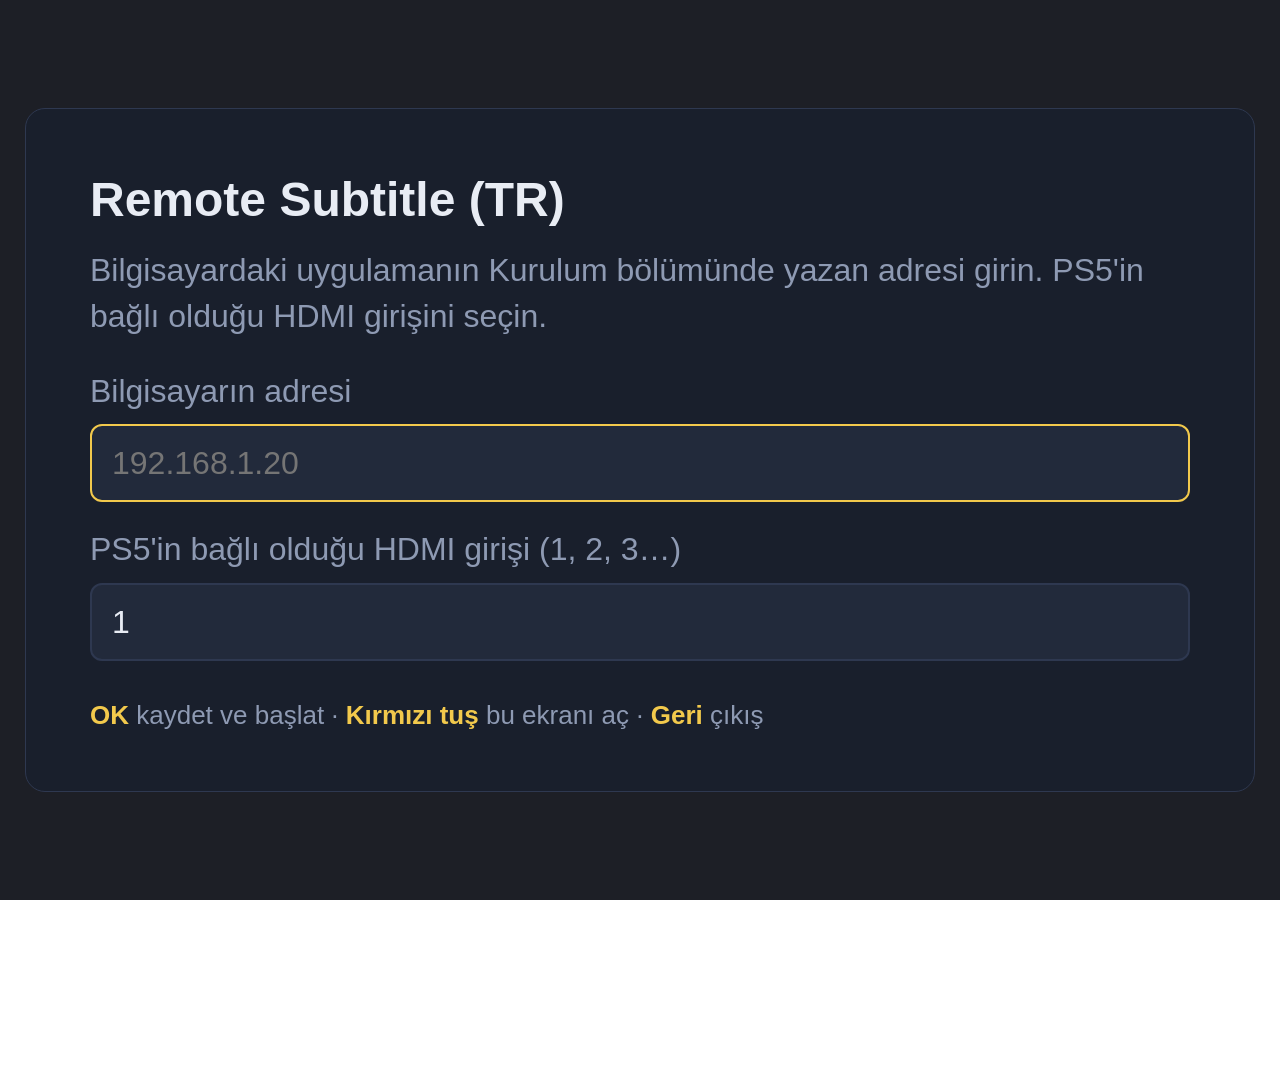
<file: tizen/index.html>
<!doctype html>
<html lang="tr">
<head>
<meta charset="utf-8">
<meta name="viewport" content="width=1920, height=1080">
<title>Remote Subtitle (TR)</title>
<style>
  /* Saydam: altında TVWindow ile HDMI (PS5) görüntüsü oynar */
  html, body { margin: 0; width: 1920px; height: 1080px; overflow: hidden; background: transparent; }
  #overlay { position: absolute; inset: 0; width: 1920px; height: 1080px; border: 0; background: transparent; }
  #setup {
    position: absolute; inset: 0; display: none; align-items: center; justify-content: center;
    background: rgba(10, 13, 20, .92); color: #e8ecf4; font: 32px/1.45 "Samsung One", "Tizen Sans", sans-serif;
  }
  #setup .card { width: 1100px; background: #191f2c; border: 1px solid #2e3850; border-radius: 20px; padding: 56px 64px; }
  #setup h1 { margin: 0 0 12px; font-size: 48px; font-weight: 600; }
  #setup p { margin: 0 0 28px; color: #8e9ab3; }
  #setup label { display: block; margin: 24px 0 10px; color: #8e9ab3; }
  #setup input {
    width: 100%; box-sizing: border-box; font: inherit; color: #e8ecf4; background: #222a3b;
    border: 2px solid #2e3850; border-radius: 12px; padding: 14px 20px;
  }
  #setup input:focus { border-color: #f2c94c; outline: none; }
  #setup .keys { margin-top: 36px; font-size: 26px; color: #8e9ab3; }
  #setup .keys b { color: #f2c94c; font-weight: 600; }
  #toast { position: absolute; left: 50%; bottom: 60px; transform: translateX(-50%); padding: 14px 28px;
    border-radius: 12px; background: rgba(25, 31, 44, .95); color: #e8ecf4; font: 28px sans-serif; display: none; }
</style>
</head>
<body>
<iframe id="overlay" allowtransparency="true"></iframe>

<div id="setup">
  <div class="card">
    <h1>Remote Subtitle (TR)</h1>
    <p>Bilgisayardaki uygulamanın Kurulum bölümünde yazan adresi girin. PS5'in bağlı olduğu HDMI girişini seçin.</p>
    <label for="pc">Bilgisayarın adresi</label>
    <input id="pc" type="text" placeholder="192.168.1.20" inputmode="decimal">
    <label for="hdmi">PS5'in bağlı olduğu HDMI girişi (1, 2, 3…)</label>
    <input id="hdmi" type="text" placeholder="1" inputmode="numeric">
    <div class="keys"><b>OK</b> kaydet ve başlat · <b>Kırmızı tuş</b> bu ekranı aç · <b>Geri</b> çıkış</div>
  </div>
</div>
<div id="toast"></div>

<script src="defaults.js"></script>
<script src="main.js"></script>
</body>
</html>
</file>
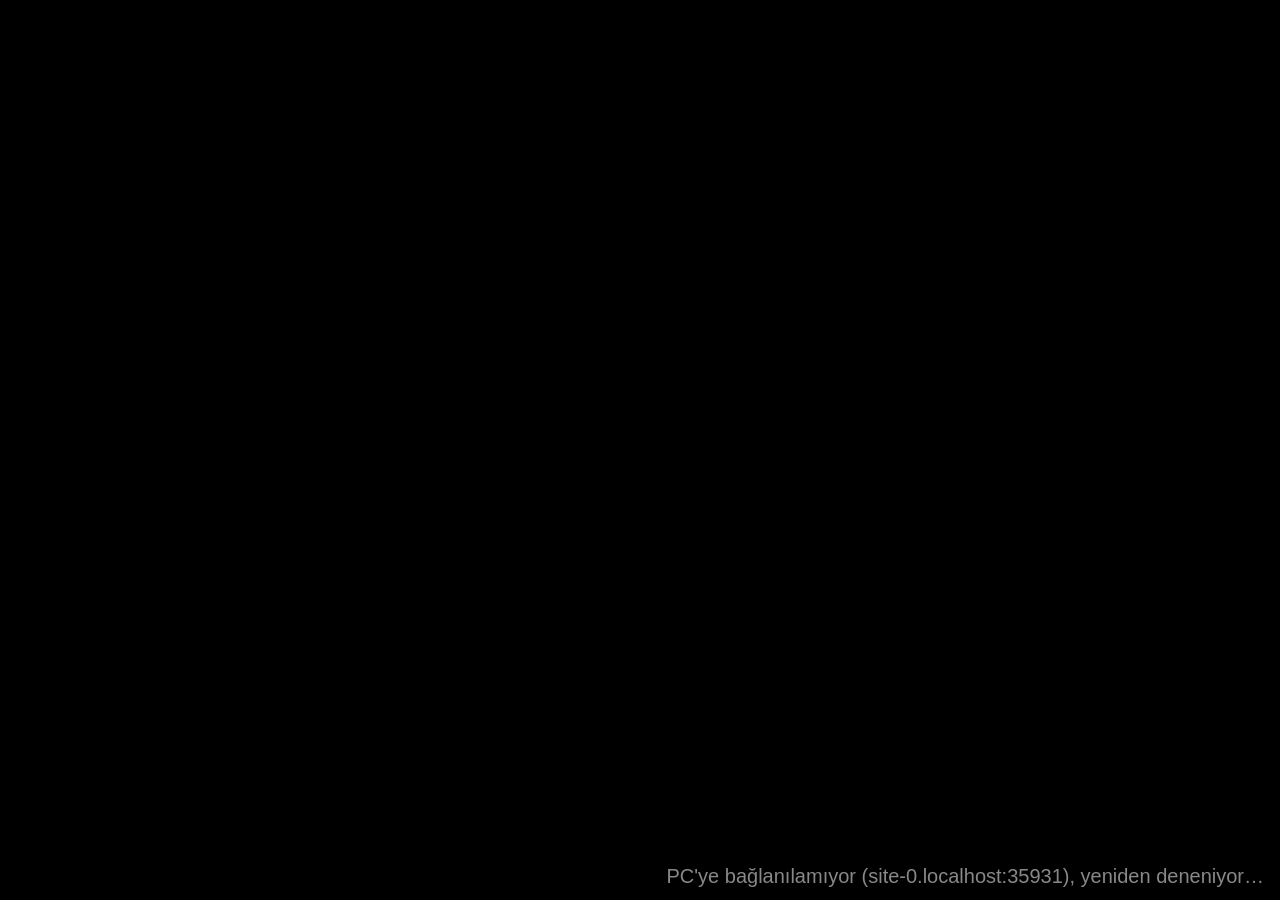
<file: web/display.html>
<!doctype html>
<html lang="tr">
<head>
<meta charset="utf-8">
<meta name="viewport" content="width=device-width, initial-scale=1">
<title>Altyazı</title>
<link rel="stylesheet" href="subtitle.css">
<style>
  html, body { margin: 0; width: 100%; height: 100%; overflow: hidden; background: transparent; }
  body.solid { background: #000; }
  /* 16:9 oyun karesi: TV'de tam ekran, farklı oranlı ekranda ortalanır (siyah şerit) */
  #frame {
    position: absolute; left: 50%; top: 50%; transform: translate(-50%, -50%);
    width: min(100vw, calc(100vh * 16 / 9)); aspect-ratio: 16 / 9;
  }
  #bg { position: absolute; inset: 0; width: 100%; height: 100%; object-fit: contain; }
  /* PC'nin çizdiği kutu: konum ve boyut kareye göre yüzde (PC'deki katmanla birebir aynı görünüm) */
  .cover { position: absolute; display: none; image-rendering: auto; }
  /* ?mode=text: eski serbest konumlu yazı görünümü (Görünüm > Yalnızca TV ayarları) */
  #stage { position: absolute; left: 0; top: 0; width: 1920px; height: 1080px; transform-origin: 0 0; display: none; }
  #status { position: absolute; right: 16px; bottom: 12px; color: #888; font: 20px "Segoe UI", sans-serif; }
</style>
</head>
<body>
<div id="frame">
  <video id="bg" autoplay muted loop playsinline></video>
  <div id="stage"><div id="sub" class="sub-layer sub-bottom"></div></div>
</div>
<div id="status">Bağlanıyor…</div>
<script src="subtitle.js"></script>
<script>
  var q = new URLSearchParams(location.search);
  var host = q.get("host") || location.host || "localhost:8765";
  if (host.indexOf(":") < 0) host += ":8765";
  var textMode = q.get("mode") === "text";
  if (q.get("bg")) document.getElementById("bg").src = q.get("bg");
  if (q.get("solid") !== "0" && !q.get("tv")) document.body.classList.add("solid");  // TV'de saydam: altında HDMI görüntüsü
  var frame = document.getElementById("frame"), covers = {};  // kutu kimliği ("sub" = altyazı) -> <img>
  var stage = document.getElementById("stage"), sub = document.getElementById("sub"), statusEl = document.getElementById("status");
  var style = null, lines = [];
  if (textMode) stage.style.display = "block";
  function fitStage() { stage.style.transform = "scale(" + (frame.clientWidth / 1920) + ")"; }
  window.addEventListener("resize", fitStage); fitStage();

  // "Buradayım" bildirimi: PC panelinde TV ile gerçekten iletişim var mı, sayfa ekranda mı görünür
  var sock = null, nCovers = 0;
  function ping() {
    if (sock && sock.readyState === 1) {
      sock.send(JSON.stringify({ type: "displayPing", visible: !document.hidden, tv: !!q.get("tv"), covers: nCovers }));
    }
  }
  setInterval(ping, 2000);
  document.addEventListener("visibilitychange", ping);

  function showCover(msg) {
    if (msg.box) nCovers++;
    if (textMode) return;
    var cover = covers[msg.id || "sub"];
    if (!msg.box) { if (cover) cover.style.display = "none"; return; }
    if (!cover) {
      cover = covers[msg.id || "sub"] = document.createElement("img");
      cover.className = "cover";
      frame.insertBefore(cover, document.getElementById("stage"));
    }
    var b = msg.box;
    cover.style.left = (b[0] * 100) + "%"; cover.style.top = (b[1] * 100) + "%";
    cover.style.width = (b[2] * 100) + "%"; cover.style.height = (b[3] * 100) + "%";
    cover.src = msg.img;
    cover.style.display = "block";
  }

  connectSubtitles("ws://" + host + "/display", function (msg) {
    if (msg.type === "cover") showCover(msg);
    if (!textMode) return;
    if (msg.type === "style") { style = msg.style; renderSubtitle(sub, lines, style); }
    if (msg.type === "lines") { lines = msg.lines; renderSubtitle(sub, lines, style); }
  }, function (up, ws) {
    sock = up ? ws : null;
    if (up) ping();
    statusEl.textContent = up ? "" : "PC'ye bağlanılamıyor (" + host + "), yeniden deneniyor…";
    if (!up) for (var id in covers) covers[id].style.display = "none";
  });
</script>
</body>
</html>
</file>
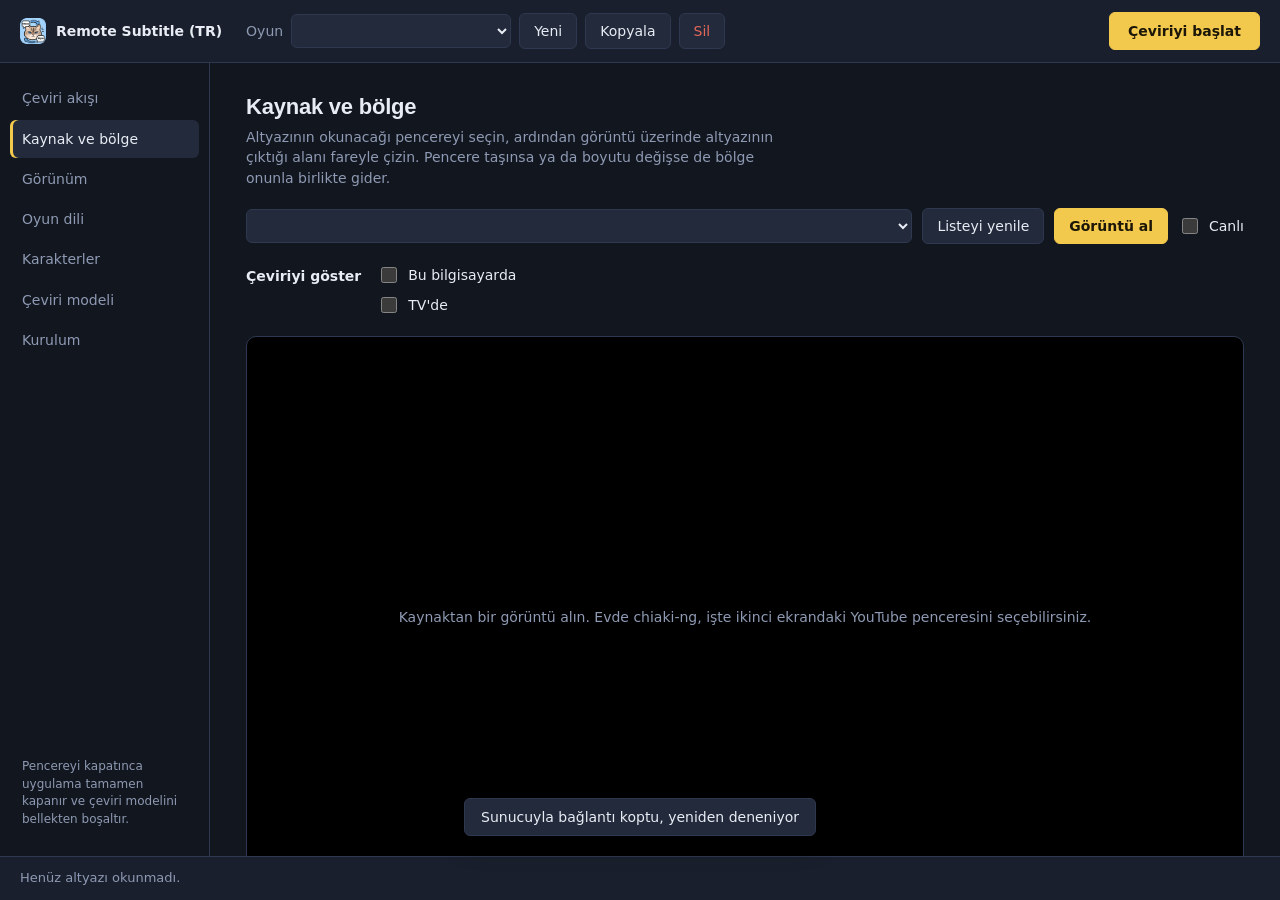
<file: web/panel.html>
<!doctype html>
<html lang="tr">
<head>
<meta charset="utf-8">
<title>Remote Subtitle (TR)</title>
<link rel="icon" href="icon.png">
<link rel="stylesheet" href="subtitle.css">
<link rel="stylesheet" href="panel.css">
</head>
<body>
<header class="topbar">
  <div class="brand"><img class="brand-mark" src="icon.png" alt="">Remote Subtitle (TR)</div>
  <div class="profile-switch">
    <label for="profile" class="muted">Oyun</label>
    <select id="profile"></select>
    <span id="profile-actions" class="inline-form">
      <button class="btn" id="btn-new">Yeni</button>
      <button class="btn" id="btn-copy">Kopyala</button>
      <button class="btn danger" id="btn-del">Sil</button>
    </span>
    <span id="profile-name-form" class="inline-form" hidden>
      <input type="text" id="profile-name" placeholder="Oyun adı" aria-label="Yeni profil adı">
      <button class="btn primary" id="btn-name-ok">Oluştur</button>
      <button class="btn ghost" id="btn-name-cancel">Vazgeç</button>
    </span>
  </div>
  <div class="chips" id="chips"></div>
  <button class="btn run" id="btn-run" aria-pressed="false">Çeviriyi başlat</button>
</header>

<div class="body">
  <nav aria-label="Bölümler">
    <button data-tab="feed">Çeviri akışı</button>
    <button data-tab="source" aria-current="page">Kaynak ve bölge</button>
    <button data-tab="style">Görünüm</button>
    <button data-tab="glossary">Oyun dili</button>
    <button data-tab="chars">Karakterler</button>
    <button data-tab="model">Çeviri modeli</button>
    <button data-tab="conn">Kurulum</button>
    <p class="hint">Pencereyi kapatınca uygulama tamamen kapanır ve çeviri modelini bellekten boşaltır.</p>
  </nav>

  <main>
    <!-- Çeviri akışı -->
    <section id="tab-feed" hidden>
      <header>
        <div>
          <h2>Çeviri akışı</h2>
          <p class="muted">Son 20 altyazı: solda orijinal, sağda çeviri. En yeni satır en üstte.</p>
        </div>
      </header>
      <div class="feed" id="feed" aria-live="polite">
        <div class="feed-head"><span></span><span>Konuşmacı</span><span>Orijinal</span><span>Çeviri</span></div>
        <div id="feed-rows"></div>
        <div class="empty" id="feed-empty">Henüz çeviri yok. Çeviriyi başlattığınızda altyazılar burada akar.</div>
      </div>
    </section>

    <!-- Kaynak ve bölge -->
    <section id="tab-source">
      <header>
        <div>
          <h2>Kaynak ve bölge</h2>
          <p class="muted">Altyazının okunacağı pencereyi seçin, ardından görüntü üzerinde altyazının çıktığı alanı fareyle çizin. Pencere taşınsa ya da boyutu değişse de bölge onunla birlikte gider.</p>
        </div>
      </header>
      <div class="stack">
        <div class="source-row">
          <select id="source" aria-label="Kaynak"></select>
          <button class="btn" id="btn-sources">Listeyi yenile</button>
          <button class="btn primary" id="btn-snap">Görüntü al</button>
          <label class="check"><input type="checkbox" id="live"> Canlı</label>
        </div>
        <div class="targets">
          <b>Çeviriyi göster</b>
          <label class="check"><input type="checkbox" id="show-pc"> Bu bilgisayarda</label>
          <span class="muted" id="show-pc-info"></span>
          <label class="check"><input type="checkbox" id="show-tv"> TV'de</label>
          <span class="muted" id="show-tv-info"></span>
        </div>
        <div class="shot-wrap" id="shot">
          <div class="shot-empty" id="shot-empty">Kaynaktan bir görüntü alın. Evde chiaki-ng, işte ikinci ekrandaki YouTube penceresini seçebilirsiniz.</div>
          <img id="shot-img" alt="" hidden>
          <div class="region" id="region" hidden><span>1. Altyazı</span></div>
        </div>
        <p class="muted" id="region-info"></p>
        <div class="regions">
          <b>Çeviri bölgeleri</b>
          <span class="muted">Seçili bölgeyi görüntünün üstüne çizin. Üstteki önce çevrilir; altyazı her zaman önce gelir.</span>
          <ol id="region-list"></ol>
          <button class="btn" id="btn-add-region">+ Bölge ekle</button>
        </div>
      </div>
    </section>

    <!-- Görünüm -->
    <section id="tab-style" hidden>
      <header>
        <div>
          <h2>Görünüm</h2>
          <p class="muted">Önizleme, TV'de göreceğinizle birebir aynıdır. Değişiklikler bağlı ekranlara anında gider.</p>
        </div>
      </header>
      <div class="style-layout">
        <div class="tv">
          <div class="tv-screen" id="tv-screen">
            <div class="tv-stage" id="tv-stage">
              <div class="scene" id="scene"></div>
              <div class="sub-layer sub-bottom" id="preview"></div>
            </div>
          </div>
        </div>
        <div class="panel style-form">
          <div class="field"><label for="st-font">Yazı tipi</label><select id="st-font"></select></div>
          <div class="field"><label for="st-size">Yazı boyutu</label>
            <div class="row"><input type="range" id="st-size" min="20" max="96" step="2"><output for="st-size" id="o-size"></output></div></div>
          <p class="muted">1080p görüntüye göre; çeviri kutusu orijinal altyazıyı yine tamamen kapatır.</p>
          <div class="field"><label for="st-color">Yazı rengi</label><div class="row"><input type="color" id="st-color"></div></div>
          <div class="field"><label for="st-name">İsim rengi</label><div class="row"><input type="color" id="st-name"><span class="muted">Karaktere özel renk yoksa</span></div></div>
          <div class="field"><label for="st-bg">Arka plan</label><div class="row"><input type="color" id="st-bg"></div></div>
          <div class="field"><label for="st-op">Arka plan koyuluğu</label>
            <div class="row"><input type="range" id="st-op" min="0" max="1" step="0.05"><output for="st-op" id="o-op"></output></div></div>
          <div class="field"><label for="st-blur">Arka plan bulanıklığı</label>
            <div class="row"><input type="range" id="st-blur" min="0" max="40" step="2"><output for="st-blur" id="o-blur"></output></div></div>
          <div class="field"><label for="st-blurmode">Bulanıklık türü</label>
            <div class="segmented" id="st-blurmode" role="group" aria-label="Bulanıklık türü">
              <button type="button" data-v="live" title="Arkadaki sahneyle birlikte hareket eder; saniyede ~6 kare güncellenir">Canlı</button><button type="button" data-v="frozen" title="Her satırda bir kez hesaplanır; takılmaz ama kamera hareketinde sahneyle uyuşmaz">Sabit</button>
            </div>
          </div>
          <div class="field"><label for="st-place">Çeviri yeri</label>
            <div class="segmented" id="st-place" role="group" aria-label="Çeviri yeri">
              <button type="button" data-v="over" title="Çeviri orijinal yazının üstüne oturur ve onu kapatır">Üstüne yaz</button><button type="button" data-v="below" title="Orijinal görünür kalır, çeviri hemen altında (bulanıklık kullanılmaz)">Altına yaz</button>
            </div>
          </div>
          <div class="field"><label for="st-cover">Kapatma zamanı</label>
            <div class="segmented" id="st-cover" role="group" aria-label="Kapatma zamanı">
              <button type="button" data-v="early" title="Yeni yazı görünür görünmez boş kutuyla kapatılır, çeviri ardından gelir">Önce kapat</button><button type="button" data-v="together" title="Kutu ve çeviri aynı anda gelir; bu arada orijinal yazı kısa süre görünür">Çeviriyle birlikte</button>
            </div>
          </div>
          <p class="muted">Bulanıklık, kaynağın üstündeki çeviride orijinal İngilizce altyazıyı okunmaz hale getirir; koyuluğu düşük tutabilirsiniz.</p>
        </div>
      </div>
    </section>

    <!-- Terimler -->
    <section id="tab-glossary" hidden>
      <header>
        <div>
          <h2>Oyun dili</h2>
          <p class="muted">Bu oyunun dünyası, konuşma tarzı, argosu ve sabit terimleri. Çeviri modeline her satırla birlikte verilir; değişiklikler hemen geçerli olur.</p>
        </div>
      </header>
      <div class="panel stack">
        <div class="field"><label for="game-context">Oyun hakkında</label>
          <textarea id="game-context" rows="2" placeholder="1899 Wild West, outlaws who travel on horseback"></textarea></div>
        <p class="muted">Kelimeyi oyunun dünyasına göre seçtirir. Örneğin bu bilgi yokken "ride out" bisiklet sürmek diye çevriliyordu, Vahşi Batı yazınca at sürmek oldu. Kısa ve İngilizce yazın.</p>
        <div class="field"><label for="game-tone">Konuşma tarzı</label>
          <textarea id="game-tone" rows="3" placeholder="Translate into informal Turkish street talk (argo), keep the swearing as strong as the original, do not censor"></textarea></div>
        <p class="muted">Çevirinin üslubu: resmî mi, argo mu, küfürler yumuşatılsın mı. İngilizce yazın.</p>
      </div>
      <div class="panel">
        <div class="table-head">
          <div><b>Argo ve küfür sözlüğü</b>
            <p class="muted">Modele anlam ipucu olarak verilir; yalnız o satırda geçen kelimeler gider. Aynı anlamdaki kelimeleri <b>/</b> ile ayırın (cops/pigs). Not, kelimenin hangi kullanımı olduğunu söyler (as an intensifier).</p></div>
          <input type="search" id="slang-filter" placeholder="Ara…" aria-label="Sözlükte ara">
          <button class="btn primary" id="btn-slang-add">Kelime ekle</button>
        </div>
        <table id="slang">
          <thead><tr><th>İngilizce</th><th>Türkçe</th><th>Not</th><th></th></tr></thead>
          <tbody></tbody>
        </table>
        <div class="empty" id="slang-empty">Sözlük boş. Örneğin <b>homie/dawg</b> → <b>kanka</b> ya da <b>cops/pigs</b> → <b>aynasızlar</b>.</div>
      </div>
      <div class="panel">
        <div class="table-head">
          <div><b>Sabit terimler</b>
            <p class="muted">İsim, yer ve oyun terimleri her zaman burada yazdığınız gibi çevrilir; model değiştiremez. Çevrilmemesini istediğiniz bir ismi iki sütuna da aynı yazın. Argo için yukarıdaki sözlüğü kullanın: sabit terim cümle içinde isim gibi davranır.</p></div>
          <button class="btn primary" id="btn-term-add">Terim ekle</button>
        </div>
        <table id="glossary">
          <thead><tr><th>İngilizce</th><th>Türkçe</th><th></th></tr></thead>
          <tbody></tbody>
        </table>
        <div class="empty" id="glossary-empty">Henüz terim yok. Örneğin <b>Dead Eye</b> → <b>Ölü Göz</b> ya da <b>Valentine</b> → <b>Valentine</b>.</div>
      </div>
    </section>

    <!-- Karakterler -->
    <section id="tab-chars" hidden>
      <header>
        <div>
          <h2>Karakterler</h2>
          <p class="muted">Altyazıda konuşmacı adı görüldüğünde konuşan karakter buraya kendiliğinden eklenir. Her karaktere ayrı isim rengi verebilirsiniz.</p>
        </div>
      </header>
      <div class="panel">
        <label class="check"><input type="checkbox" id="speaker-color"> Konuşmacı adı farklı renkte yazılıyor (iki nokta yok)</label>
        <p class="muted">Örneğin RDR2: <b>Dutch</b> Now… — gri isim, beyaz replik. "Arthur: …" gibi iki noktalı adlar bu ayar kapalıyken de tanınır.</p>
        <table id="chars">
          <thead><tr><th>Karakter</th><th>İsim rengi</th><th></th></tr></thead>
          <tbody></tbody>
        </table>
        <div class="empty" id="chars-empty">Henüz karakter görülmedi. Oyunda konuşmacı adıyla bir altyazı çıktığında burada listelenir.</div>
      </div>
    </section>

    <!-- Çeviri modeli -->
    <section id="tab-model" hidden>
      <header>
        <div>
          <h2>Çeviri modeli</h2>
          <p class="muted" id="vram-info">Modeller iyiden hızlıya sıralıdır. Büyük model daha doğru çevirir ama her satırı daha geç gösterir.</p>
        </div>
      </header>
      <div class="models" id="models"></div>
    </section>

    <!-- Bağlantı -->
    <section id="tab-conn" hidden>
      <header>
        <div>
          <h2>Kurulum</h2>
          <p class="muted">PS5 bağlantısı, Samsung TV uygulamasının kurulumu ve gösterim adresi.</p>
        </div>
      </header>
      <div class="stack">
        <div class="panel stack">
          <div class="address"><code id="tv-url"></code><button class="btn" id="btn-copy-url">Kopyala</button><button class="btn" id="btn-open-display">Bu bilgisayarda aç</button></div>
          <p class="muted" id="clients-info"></p>
          <p class="muted">TV bağlanamıyorsa: TV ile bilgisayar aynı ağda olmalı ve Windows güvenlik duvarı 8765 numaralı bağlantı noktasına izin vermeli. Kurulum sihirbazı bu izni ekler.</p>
        </div>
        <div class="panel stack" id="ps5-panel">
          <h3>PS5 — doğrudan bağlantı <span class="tag" id="ps5-tag">Eşleştirilmedi</span></h3>
          <p class="muted">Görüntü PS5'ten ağ üzerinden bu uygulamaya gelir; oyun TV'de oynanmaya devam eder. Eşleştirme bir kez yapılır.</p>
          <ol class="steps">
            <li>
              <b>PSN hesabı</b> <span class="muted" id="ps5-account"></span>
              <div class="stack" id="ps5-login">
                <p class="muted">Remote Play için açtığınız hesapla giriş yapın. Giriş sonrası açılan sayfa hata gibi görünebilir; adres çubuğundaki adresin tamamını kopyalayıp buraya yapıştırın.</p>
                <div class="row"><button class="btn" id="btn-ps5-login">Sony giriş sayfasını aç</button></div>
                <div class="row"><input type="text" id="ps5-redirect" placeholder="https://remoteplay.dl.playstation.net/remoteplay/redirect?code=…" style="flex:1"><button class="btn" id="btn-ps5-account">Kaydet</button></div>
              </div>
            </li>
            <li>
              <b>PS5 ile eşleştir</b>
              <p class="muted">PS5'te o hesapla oturum açın: Ayarlar › Sistem › Uzaktan Oynama › <b>Cihazı Eşleştir</b>. IP adresi: Ayarlar › Ağ › Bağlantı Durumu.</p>
              <div class="row">
                <input type="text" id="ps5-host" placeholder="PS5 IP, ör. 192.168.1.50" style="width:220px">
                <input type="text" id="ps5-pin" placeholder="8 haneli kod" inputmode="numeric" maxlength="9" style="width:150px">
                <button class="btn" id="btn-ps5-pair">Eşleştir</button>
              </div>
            </li>
            <li>
              <b>Kaynak olarak kullan</b>
              <p class="muted" id="ps5-conn"></p>
              <div class="row"><button class="btn primary" id="btn-ps5-use">PS5'i kaynak yap</button><button class="btn" id="btn-ps5-connect">Bağlan / tekrar dene</button><button class="btn" id="btn-ps5-check">Durumu yenile</button></div>
            </li>
          </ol>
          <p class="muted">PS5 aynı anda tek Remote Play bağlantısı kabul eder: chiaki-ng ya da PS Remote Play uygulaması açıksa kapatın. TV'de "Uzaktan Oynama bağlandı" bildirimi çıkmasın diye PS5'te <i>Uzaktan Oynama Bağlantı Durumunu Gizle</i>'yi açın.</p>
        </div>
        <div class="panel stack" id="tv-panel">
          <h3>Samsung TV uygulaması <span class="tag" id="tv-tag">Kurulmadı</span></h3>
          <p class="muted">Çeviri, TV'de PS5 görüntüsünün üstünde gösterilir. Uygulama TV'ye buradan kurulur; Tizen Studio gerekmez.</p>
          <ol class="steps">
            <li>
              <b>TV'de Geliştirici Modu</b>
              <p class="muted">TV'de <i>Uygulamalar</i> ekranını açın, kumandada sırayla <b>1 2 3 4 5</b> tuşlayın. <i>Developer mode</i>: <b>On</b>, <i>Host PC IP</i>: <b id="tv-pcip"></b>. Sonra TV'yi kapatıp açın (güç tuşuna basılı tutun).</p>
            </li>
            <li>
              <b>TV'yi bul</b>
              <div class="row"><button class="btn" id="btn-tv-scan">TV'leri ara</button>
                <input type="text" id="tv-ip" placeholder="ya da TV'nin IP adresi" style="width:200px"><button class="btn" id="btn-tv-add">Ekle</button></div>
              <table id="tv-list"><tbody></tbody></table>
            </li>
            <li>
              <b>Samsung sertifikası</b> <span class="muted" id="tv-cert"></span>
              <p class="muted">Samsung, geliştirici uygulamalarının yalnızca sertifikada adı geçen TV'lere kurulmasına izin verir. Kendi Samsung hesabınızla bir kez giriş yapın; yeni TV eklediğinizde sertifika yenilenir.</p>
              <div class="row"><button class="btn" id="btn-tv-cert">Samsung ile giriş yap ve sertifika oluştur</button>
                <button class="btn" id="btn-tv-import" title="Tizen Studio Certificate Manager ile oluşturulmuş sertifikayı kullan">Tizen Studio sertifikasını içe aktar</button></div>
            </li>
            <li>
              <b>Kur</b>
              <p class="muted">Listede TV'nin yanındaki <b>Kur</b> düğmesine basın. Uygulama TV'de açılır; sonraki seferlerde TV'nin <i>Uygulamalar</i> ekranından açın. Geri tuşu uygulamadan çıkar.</p>
            </li>
          </ol>
          <p class="muted" id="tv-busy"></p>
        </div>
        <div class="panel stack">
          <h3>Remote Play (chiaki-ng) — yedek yol</h3>
          <div class="field"><label for="chiaki-path">Program yolu</label>
            <div class="row"><input type="text" id="chiaki-path" placeholder="C:\Program Files\chiaki-ng\chiaki.exe" style="flex:1"><button class="btn" id="btn-chiaki">Başlat</button></div></div>
          <p class="muted">chiaki-ng penceresini ikinci ekranda açık bırakın; küçültülmüş ya da başka bir pencerenin altında kalmış pencere okunamaz. Sesini kapatın, ses zaten TV'den gelir.</p>
        </div>
      </div>
    </section>
  </main>
</div>

<footer class="footer">
  <div class="line" id="last-line"><span class="muted">Henüz altyazı okunmadı.</span></div>
  <div class="times" id="times"></div>
</footer>
<div class="toast" id="toast" role="status"></div>

<script src="subtitle.js"></script>
<script src="panel.js"></script>
</body>
</html>
</file>
<file: web/subtitle.css>
/* Altyazı katmanı: panel önizlemesi ve gösterim sayfası paylaşır. */
.sub-layer {
  position: absolute; left: 0; right: 0;
  display: flex; flex-direction: column; align-items: center; gap: 8px;
  pointer-events: none;
}
.sub-layer.sub-bottom { bottom: var(--sub-offset, 60px); }
.sub-layer.sub-top { top: var(--sub-offset, 60px); }
.sub-line {
  max-width: 85%;
  padding: 0.2em 0.6em;
  border-radius: 0.45em;
  background: var(--sub-bg, rgba(0,0,0,.75));
  color: var(--sub-color, #fff);
  font-family: var(--sub-font, "Segoe UI", sans-serif);
  font-size: var(--sub-size, 48px);
  line-height: 1.3;
  text-align: center;
  text-shadow: 0 1px 2px rgba(0,0,0,.6);
}
.sub-name { color: var(--sub-name, #ffd166); font-weight: 600; }
</file>
<file: web/panel.css>
:root {
  --ink-0: #12161f;   /* pencere zemini */
  --ink-1: #191f2c;   /* yüzeyler */
  --ink-2: #222a3b;   /* giriş alanları */
  --line: #2e3850;
  --text: #e8ecf4;
  --muted: #8e9ab3;
  --accent: #f2c94c;  /* klasik altyazı sarısı */
  --accent-ink: #1b1607;
  --ok: #5cc48d;
  --bad: #e5675c;
  --warn: #f0a14a;
  --r-sm: 6px;
  --r-md: 10px;
  color-scheme: dark;
}

* { box-sizing: border-box; }
[hidden] { display: none !important; }
html, body { margin: 0; height: 100%; }
body {
  background: var(--ink-0); color: var(--text);
  font: 14px/1.45 "Segoe UI Variable Text", "Segoe UI", system-ui, sans-serif;
  display: grid; grid-template-rows: auto 1fr auto; min-width: 1100px; min-height: 720px;
  overflow: hidden;
}
h1, h2, h3 { font-family: "Segoe UI Variable Display", "Segoe UI", sans-serif; margin: 0; font-weight: 600; }
h2 { font-size: 22px; letter-spacing: -0.01em; }
h3 { font-size: 15px; }
p { margin: 0; }
.muted { color: var(--muted); }
:focus-visible { outline: 2px solid var(--accent); outline-offset: 2px; }

/* ---------- üst çubuk ---------- */
.topbar {
  display: flex; align-items: center; gap: 16px; padding: 12px 20px;
  background: var(--ink-1); border-bottom: 1px solid var(--line);
}
.brand { display: flex; align-items: center; gap: 10px; font-weight: 600; margin-right: 8px; white-space: nowrap; }
.brand-mark { width: 26px; height: 26px; border-radius: 6px; }
.profile-switch { display: flex; align-items: center; gap: 8px; }
.profile-switch select { min-width: 220px; font-weight: 600; }
.chips { display: flex; gap: 6px; flex-wrap: wrap; justify-content: flex-end; }
.chip {
  display: inline-flex; align-items: center; gap: 6px; padding: 4px 10px; border-radius: 999px;
  background: var(--ink-2); color: var(--muted); font-size: 12px; white-space: nowrap; cursor: default;
}
.chip i { width: 7px; height: 7px; border-radius: 50%; background: var(--bad); }
.chip.on i { background: var(--ok); }
.chip.on { color: var(--text); }

.btn.run { background: var(--accent); color: var(--accent-ink); border-color: var(--accent); font-weight: 600; padding: 8px 18px; }
.btn.run:hover { filter: brightness(1.06); }
.btn.run[aria-pressed="true"] { background: var(--ink-2); color: var(--text); border-color: var(--line); }
.btn.run[aria-pressed="true"]::before {
  content: ""; display: inline-block; width: 8px; height: 8px; border-radius: 50%; background: var(--ok);
  margin-right: 8px; vertical-align: 1px;
}
.chips { margin-left: auto; }

/* ---------- gövde ---------- */
.body { display: grid; grid-template-columns: 210px 1fr; min-height: 0; }
nav { padding: 16px 10px; border-right: 1px solid var(--line); display: flex; flex-direction: column; gap: 2px; }
nav button {
  all: unset; display: flex; align-items: center; gap: 10px; padding: 9px 12px; border-radius: var(--r-sm);
  color: var(--muted); cursor: pointer;
}
nav button:hover { background: var(--ink-1); color: var(--text); }
nav button[aria-current="page"] { background: var(--ink-2); color: var(--text); box-shadow: inset 3px 0 0 var(--accent); }
nav button:focus-visible { outline: 2px solid var(--accent); }
nav .hint { margin-top: auto; padding: 12px; font-size: 12px; color: var(--muted); }

main { overflow: auto; padding: 28px 36px 40px; }
section[hidden] { display: none; }
section > header { display: flex; align-items: flex-end; justify-content: space-between; gap: 16px; margin-bottom: 20px; }
section > header p { margin-top: 4px; max-width: 62ch; }
.stack { display: flex; flex-direction: column; gap: 20px; max-width: 1040px; }

/* ---------- form kontrolleri ---------- */
button, select, input, textarea { font: inherit; color: inherit; }
.btn {
  border: 1px solid var(--line); background: var(--ink-2); padding: 7px 14px; border-radius: var(--r-sm);
  cursor: pointer; white-space: nowrap;
}
.btn:hover { border-color: #43507a; }
.btn:disabled { opacity: .5; cursor: default; }
.btn.primary { background: var(--accent); color: var(--accent-ink); border-color: var(--accent); font-weight: 600; }
.btn.primary:hover { filter: brightness(1.06); }
.btn.danger { color: var(--bad); }
.btn.danger.armed { background: var(--bad); color: #fff; border-color: var(--bad); }
.btn.ghost { background: transparent; border-color: transparent; color: var(--muted); }
.btn.ghost:hover { color: var(--text); }
select, input[type="text"], input[type="number"], textarea {
  background: var(--ink-2); border: 1px solid var(--line); border-radius: var(--r-sm); padding: 7px 10px; min-width: 0;
}
select:hover, input[type="text"]:hover { border-color: #43507a; }
input[type="color"] {
  width: 36px; height: 32px; padding: 0; border: 1px solid var(--line); border-radius: var(--r-sm); background: var(--ink-2); cursor: pointer;
}
input[type="color"]::-webkit-color-swatch-wrapper { padding: 4px; }
input[type="color"]::-webkit-color-swatch { border: 0; border-radius: 3px; }
input[type="range"] { accent-color: var(--accent); width: 100%; }

.field { display: grid; grid-template-columns: 150px 1fr; align-items: center; gap: 12px; min-height: 36px; }
.field > label { color: var(--muted); }
.field .row { display: flex; align-items: center; gap: 10px; }
.field output { min-width: 52px; text-align: right; font-variant-numeric: tabular-nums; color: var(--text); }
.segmented { display: inline-flex; background: var(--ink-2); border: 1px solid var(--line); border-radius: var(--r-sm); padding: 2px; }
.segmented button { all: unset; padding: 5px 14px; border-radius: 4px; cursor: pointer; color: var(--muted); }
.segmented button[aria-pressed="true"] { background: var(--ink-0); color: var(--text); }
.segmented button:focus-visible { outline: 2px solid var(--accent); }

.panel { background: var(--ink-1); border: 1px solid var(--line); border-radius: var(--r-md); padding: 20px; }
.style-layout { display: grid; grid-template-columns: minmax(0, 1.5fr) minmax(340px, 1fr); gap: 24px; align-items: start; max-width: 1280px; }
.style-form { display: flex; flex-direction: column; gap: 6px; }
.style-form .field { grid-template-columns: 140px 1fr; }
.style-form .form-group { margin-top: 14px; padding-top: 14px; border-top: 1px solid var(--line); font-size: 14px; }

/* ---------- TV önizleme sahnesi (öne çıkan öğe) ---------- */
.tv {
  position: relative; border-radius: 14px; padding: 10px; background: #07090d;
  box-shadow: 0 0 0 1px #2a3245, 0 24px 60px -24px rgba(0, 0, 0, .8);
}
.tv-screen { position: relative; aspect-ratio: 16 / 9; overflow: hidden; border-radius: 6px; background: #000; }
.tv-stage { position: absolute; left: 0; top: 0; width: 1920px; height: 1080px; transform-origin: 0 0; }
.tv-stage .scene {
  position: absolute; inset: 0; background-size: cover; background-position: center;
  background-image: radial-gradient(120% 90% at 70% 20%, #3a4a6b 0%, #1a2233 45%, #090b10 100%);
}
.tv-stage .scene.has-shot { filter: saturate(.9) brightness(.85); }
.tv-caption { position: absolute; left: 14px; bottom: -28px; font-size: 12px; color: var(--muted); }

/* ---------- bölge seçici ---------- */
.shot-wrap { position: relative; border-radius: var(--r-md); overflow: hidden; background: #000; border: 1px solid var(--line); user-select: none; touch-action: none; cursor: crosshair; }
.shot-wrap img { display: block; width: 100%; height: auto; pointer-events: none; }
.shot-empty { aspect-ratio: 16 / 9; display: grid; place-items: center; text-align: center; padding: 24px; color: var(--muted); cursor: default; }
.region {
  position: absolute; border: 2px solid var(--accent); background: rgba(242, 201, 76, .12);
  box-shadow: 0 0 0 9999px rgba(0, 0, 0, .45); pointer-events: none;
}
.region span {
  position: absolute; left: -2px; top: -26px; background: var(--accent); color: var(--accent-ink);
  font-size: 12px; font-weight: 600; padding: 2px 8px; border-radius: 4px 4px 0 0; white-space: nowrap;
}
.region.extra { border-color: #6fa8ff; background: rgba(111, 168, 255, .12); box-shadow: none; }
.region.extra span { background: #6fa8ff; color: #0b1020; }
.region.sel { border-width: 3px; z-index: 1; }
.regions { display: grid; gap: 8px; margin-top: 12px; }
.regions ol { list-style: none; margin: 0; padding: 0; display: grid; gap: 6px; }
.regions li { display: flex; gap: 8px; align-items: center; }
.regions li input[type="text"] { flex: 1; }
.regions li.sel { outline: 1px solid var(--accent); border-radius: var(--r-md); }
#btn-add-region { justify-self: start; }
.source-row { display: flex; gap: 10px; align-items: center; }
.source-row select { flex: 1; }
.check { display: inline-flex; align-items: center; gap: 8px; cursor: pointer; white-space: nowrap; }
.check input { accent-color: var(--accent); width: 16px; height: 16px; }

/* ---------- tablolar / listeler ---------- */
table { width: 100%; border-collapse: collapse; }
th { text-align: left; font-weight: 500; color: var(--muted); padding: 0 8px 8px; }
td { padding: 4px 8px; }
td input[type="text"] { width: 100%; }
td.actions { width: 1%; white-space: nowrap; }
.table-head { display: flex; gap: 12px; align-items: flex-start; margin-bottom: 12px; }
.table-head > div { flex: 1; }
.table-head p { margin: 4px 0 0; }
.table-head input[type="search"] { width: 180px; }
.empty { padding: 28px; text-align: center; color: var(--muted); border: 1px dashed var(--line); border-radius: var(--r-md); }

.char-name { font-weight: 600; }
.tag { display: inline-block; font-size: 12px; padding: 2px 8px; border-radius: 999px; background: var(--ink-2); color: var(--muted); }
.tag.rec { background: rgba(242, 201, 76, .16); color: var(--accent); }
.tag.ok { background: rgba(92, 196, 141, .14); color: var(--ok); }
.tag.warn { background: rgba(240, 161, 74, .14); color: var(--warn); }

/* ---------- modeller ---------- */
.models { display: flex; flex-direction: column; border: 1px solid var(--line); border-radius: var(--r-md); overflow: hidden; }
.model { display: grid; grid-template-columns: 28px 1fr auto; gap: 16px; align-items: center; padding: 16px 18px; background: var(--ink-1); }
.model + .model { border-top: 1px solid var(--line); }
.model.active { background: linear-gradient(90deg, rgba(242, 201, 76, .08), transparent 60%); }
.model .rank { color: var(--muted); font-variant-numeric: tabular-nums; text-align: center; }
.model .title { display: flex; gap: 8px; align-items: center; flex-wrap: wrap; }
.model .title strong { font-size: 15px; }
.model .meta { color: var(--muted); font-size: 13px; margin-top: 2px; }
.progress { height: 6px; border-radius: 3px; background: var(--ink-2); overflow: hidden; margin-top: 8px; }
.progress > div { height: 100%; background: var(--accent); width: 0; transition: width .3s; }

/* ---------- bağlantı ---------- */
.address { display: flex; align-items: center; gap: 12px; }
.address code {
  font: 600 20px/1.2 "Cascadia Mono", Consolas, monospace; color: var(--accent);
  background: var(--ink-2); padding: 10px 14px; border-radius: var(--r-sm); user-select: all;
}

/* ---------- çeviri akışı ---------- */
.feed { display: flex; flex-direction: column; max-width: 1280px; }
.feed-head, .feed-row { display: grid; grid-template-columns: 64px 120px minmax(0, 1fr) minmax(0, 1fr); gap: 20px; }
.feed-head { padding: 0 16px 8px; color: var(--muted); font-size: 13px; }
#feed-rows { display: flex; flex-direction: column; border: 1px solid var(--line); border-radius: var(--r-md); overflow: hidden; }
#feed-rows:empty { display: none; }
.feed-row { padding: 12px 16px; background: var(--ink-1); align-items: baseline; }
.feed-row + .feed-row { border-top: 1px solid var(--line); }
.feed-row time { color: var(--muted); font-size: 12px; font-variant-numeric: tabular-nums; }
.feed-row .en { color: var(--muted); }
.feed-row .tr { color: var(--text); font-size: 15px; }
.feed-row .who { font-weight: 600; margin-right: 6px; }
.feed-row.fresh { animation: fresh 1.2s ease-out; }
@keyframes fresh { from { background: rgba(242, 201, 76, .14); } to { background: var(--ink-1); } }

/* ---------- alt çubuk ---------- */
.footer {
  display: flex; align-items: center; gap: 20px; padding: 10px 20px; border-top: 1px solid var(--line);
  background: var(--ink-1); font-size: 13px; min-height: 44px;
}
.footer .line { flex: 1; min-width: 0; overflow: hidden; text-overflow: ellipsis; white-space: nowrap; }
.footer .line b { color: var(--accent); font-weight: 600; }
.footer .times { display: flex; gap: 14px; color: var(--muted); font-variant-numeric: tabular-nums; }
.footer .times strong { color: var(--text); font-weight: 500; }
.footer .alert { color: var(--warn); }
.footer .err { color: var(--bad); }
.footer .info { color: var(--muted); }

.toast {
  position: fixed; left: 50%; bottom: 64px; transform: translateX(-50%); background: var(--ink-2); border: 1px solid var(--line);
  padding: 8px 16px; border-radius: var(--r-sm); box-shadow: 0 8px 24px rgba(0,0,0,.4); opacity: 0; transition: opacity .2s; pointer-events: none;
}
.toast.show { opacity: 1; }

.inline-form { display: flex; gap: 8px; align-items: center; }

@media (prefers-reduced-motion: reduce) { * { transition: none !important; } }

/* PS5 eşleştirme adımları */
.steps { margin: 0; padding-left: 22px; display: grid; gap: 18px; }
.steps li::marker { color: var(--accent); font-weight: 600; }
.steps li > p { margin: 6px 0 10px; }
.steps .row { gap: 8px; flex-wrap: wrap; }
.steps li.done > .stack { display: none; }
textarea { width: 100%; resize: vertical; }

/* TV listesi */
#tv-list { margin-top: 10px; }
#tv-list td { padding: 6px 12px 6px 0; vertical-align: middle; }
#tv-list code { font-size: 12px; }

/* Çeviriyi göster: bilgisayar / TV */
.targets { display: grid; grid-template-columns: auto auto 1fr; gap: 8px 16px; align-items: center; }
.targets > b { grid-row: span 2; align-self: start; padding-top: 2px; }
.targets .dot { display: inline-block; width: 7px; height: 7px; border-radius: 50%; margin-right: 6px; background: var(--bad); }
.targets .dot.on { background: var(--ok); }
.targets .dot.warn { background: var(--warn); }
.feed-row .who-col { font-weight: 600; overflow-wrap: anywhere; }
.feed-row .who-col .none { color: var(--muted); font-weight: 400; }
</file>
